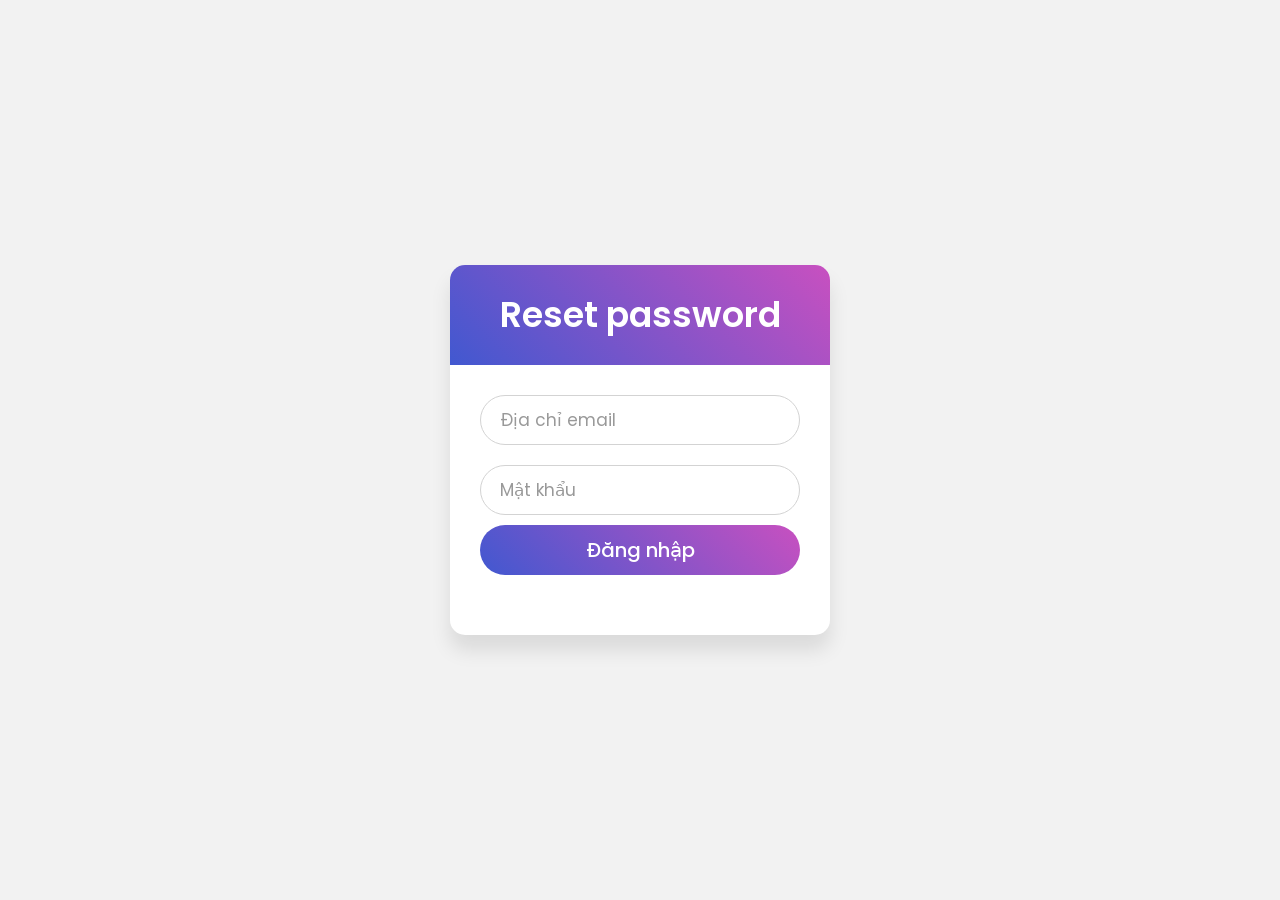
<file: templates/forgotpassword.html>
<!DOCTYPE html>
<html lang="en">
<head>
    <meta charset="UTF-8">
    <meta name="viewport" content="width=device-width, initial-scale=1.0">
    <title>Xác nhận email</title>
    <style>
        @import url('https://fonts.googleapis.com/css?family=Poppins:400,500,600,700&display=swap');

        * {
            margin: 0;
            padding: 0;
            box-sizing: border-box;
            font-family: 'Poppins', sans-serif;
        }

        html,
        body {
            display: grid;
            height: 100%;
            width: 100%;
            place-items: center;
            background: #f2f2f2;
            /* background: linear-gradient(-135deg, #c850c0, #4158d0); */
        }

        ::selection {
            background: #4158d0;
            color: #fff;
        }

        .wrapper {
            width: 380px;
            background: #fff;
            border-radius: 15px;
            box-shadow: 0px 15px 20px rgba(0, 0, 0, 0.1);
        }

        .wrapper .title {
            font-size: 35px;
            font-weight: 600;
            text-align: center;
            line-height: 100px;
            color: #fff;
            user-select: none;
            border-radius: 15px 15px 0 0;
            background: linear-gradient(-135deg, #c850c0, #4158d0);
        }

        .wrapper form {
            padding: 10px 30px 50px 30px;
        }

        .wrapper form .field {
            height: 50px;
            width: 100%;
            margin-top: 20px;
            position: relative;
        }

        .wrapper form .field input {
            height: 100%;
            width: 100%;
            outline: none;
            font-size: 17px;
            padding-left: 20px;
            border: 1px solid lightgrey;
            border-radius: 25px;
            transition: all 0.3s ease;
        }

        .wrapper form .field input:focus,
        form .field input:valid {
            border-color: #4158d0;
        }

        .wrapper form .field label {
            position: absolute;
            top: 50%;
            left: 20px;
            color: #999999;
            font-weight: 400;
            font-size: 17px;
            pointer-events: none;
            transform: translateY(-50%);
            transition: all 0.3s ease;
        }

        form .field input:focus~label,
        form .field input:valid~label {
            top: 0%;
            font-size: 16px;
            color: #4158d0;
            background: #fff;
            transform: translateY(-50%);
        }

        form .content {
            display: flex;
            width: 100%;
            height: 50px;
            font-size: 16px;
            align-items: center;
            justify-content: space-around;
        }

        form .content .checkbox {
            display: flex;
            align-items: center;
            justify-content: center;
        }

        form .content input {
            width: 15px;
            height: 15px;
            background: red;
        }

        form .content label {
            color: #262626;
            user-select: none;
            padding-left: 5px;
        }

        form .content .pass-link {
            color: "";
        }

        form .field input[type="submit"] {
            color: #fff;
            border: none;
            padding-left: 0;
            margin-top: -10px;
            font-size: 20px;
            font-weight: 500;
            cursor: pointer;
            background: linear-gradient(-135deg, #c850c0, #4158d0);
            transition: all 0.3s ease;
        }

        form .field input[type="submit"]:active {
            transform: scale(0.95);
        }

        form .signup-link {
            color: #262626;
            margin-top: 20px;
            text-align: center;
        }

        form .pass-link a,
        form .signup-link a {
            color: #4158d0;
            text-decoration: none;
        }

        form .pass-link a:hover,
        form .signup-link a:hover {
            text-decoration: underline;
        }
    </style>
</head>
<body>
    <div class="wrapper">
        <div class="title">
            Reset password
        </div>
        <form action="#">
            <div class="field">
                <input id="input-email" type="text" required>
                <label>Địa chỉ email</label>
            </div>
            <div class="field">
                <input  id="input-password" type="password" required>
                <label>Mật khẩu</label>
            </div>

            <div class="field">
                <input id="btn-login" type="submit" value="Đăng nhập">
            </div>
        </form>
    </div>


    <script src="https://cdn.jsdelivr.net/npm/bootstrap@5.3.2/dist/js/bootstrap.bundle.min.js"
        integrity="sha384-C6RzsynM9kWDrMNeT87bh95OGNyZPhcTNXj1NW7RuBCsyN/o0jlpcV8Qyq46cDfL" crossorigin="anonymous">
    </script>
    <script src="https://cdn.jsdelivr.net/npm/@popperjs/core@2.9.2/dist/umd/popper.min.js"
        integrity="sha384-IQsoLXl5PILFhosVNubq5LC7Qb9DXgDA9i+tQ8Zj3iwWAwPtgFTxbJ8NT4GN1R8p" crossorigin="anonymous">
    </script>
    <script src="https://cdn.jsdelivr.net/npm/bootstrap@5.0.2/dist/js/bootstrap.min.js"
        integrity="sha384-cVKIPhGWiC2Al4u+LWgxfKTRIcfu0JTxR+EQDz/bgldoEyl4H0zUF0QKbrJ0EcQF" crossorigin="anonymous">
    </script>
    <script>

    </script>
</body>
</html>
</file>
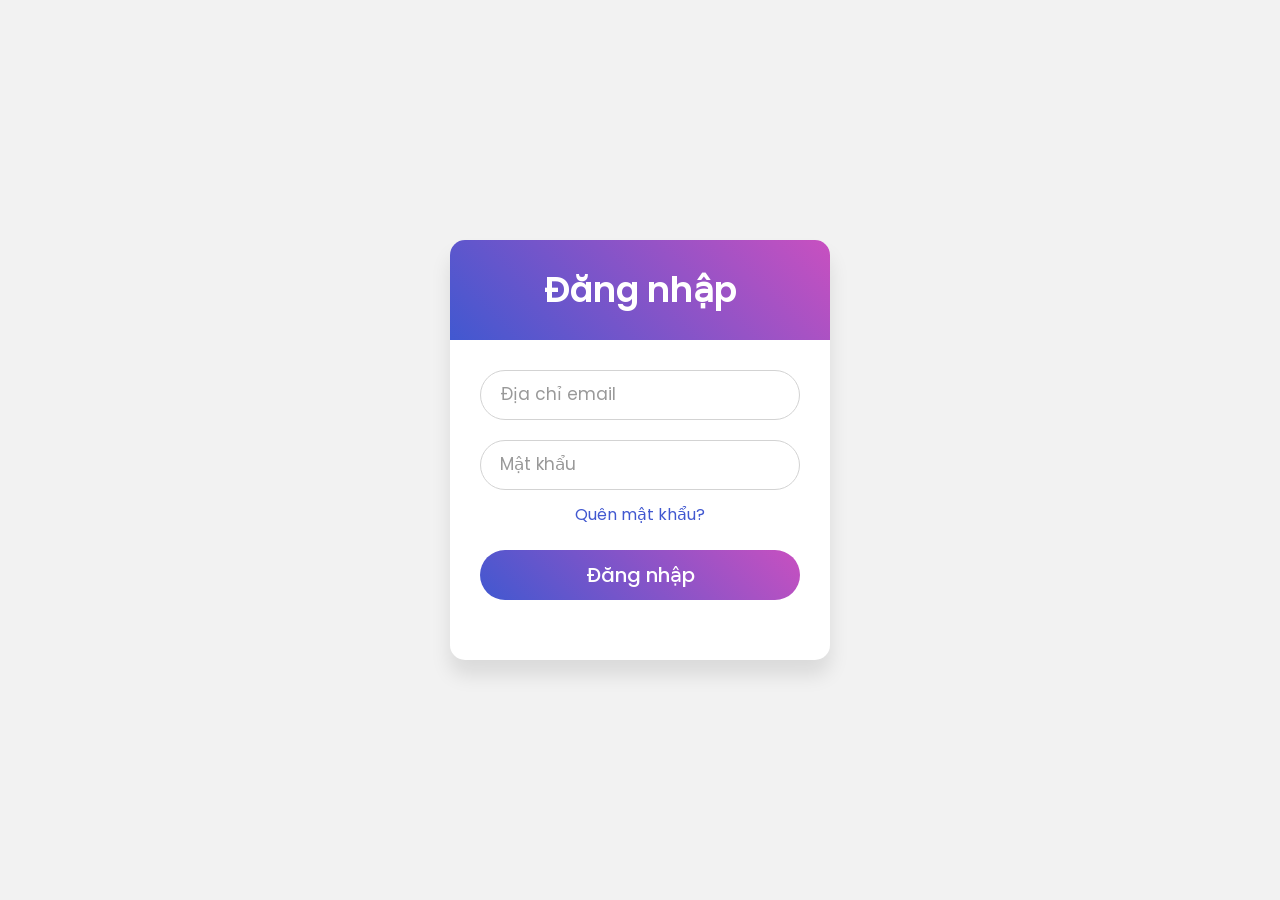
<file: templates/login.html>
<!DOCTYPE html>
<html lang="en">

<head>
    <meta charset="UTF-8">
    <meta name="viewport" content="width=device-width, initial-scale=1.0">
    <title>Đăng nhập</title>
    <link href="https://cdn.jsdelivr.net/npm/bootstrap@5.3.2/dist/css/bootstrap.min.css" rel="stylesheet"
        integrity="sha384-T3c6CoIi6uLrA9TneNEoa7RxnatzjcDSCmG1MXxSR1GAsXEV/Dwwykc2MPK8M2HN" crossorigin="anonymous">
    <!-- jquery  -->
    <script src="https://cdnjs.cloudflare.com/ajax/libs/jquery/3.7.1/jquery.min.js"
        integrity="sha512-v2CJ7UaYy4JwqLDIrZUI/4hqeoQieOmAZNXBeQyjo21dadnwR+8ZaIJVT8EE2iyI61OV8e6M8PP2/4hpQINQ/g=="
        crossorigin="anonymous" referrerpolicy="no-referrer"></script>
    <style>
        @import url('https://fonts.googleapis.com/css?family=Poppins:400,500,600,700&display=swap');

        * {
            margin: 0;
            padding: 0;
            box-sizing: border-box;
            font-family: 'Poppins', sans-serif;
        }

        html,
        body {
            display: grid;
            height: 100%;
            width: 100%;
            place-items: center;
            background: #f2f2f2;
            /* background: linear-gradient(-135deg, #c850c0, #4158d0); */
        }

        ::selection {
            background: #4158d0;
            color: #fff;
        }

        .wrapper {
            width: 380px;
            background: #fff;
            border-radius: 15px;
            box-shadow: 0px 15px 20px rgba(0, 0, 0, 0.1);
        }

        .wrapper .title {
            font-size: 35px;
            font-weight: 600;
            text-align: center;
            line-height: 100px;
            color: #fff;
            user-select: none;
            border-radius: 15px 15px 0 0;
            background: linear-gradient(-135deg, #c850c0, #4158d0);
        }

        .wrapper form {
            padding: 10px 30px 50px 30px;
        }

        .wrapper form .field {
            height: 50px;
            width: 100%;
            margin-top: 20px;
            position: relative;
        }

        .wrapper form .field input {
            height: 100%;
            width: 100%;
            outline: none;
            font-size: 17px;
            padding-left: 20px;
            border: 1px solid lightgrey;
            border-radius: 25px;
            transition: all 0.3s ease;
        }

        .wrapper form .field input:focus,
        form .field input:valid {
            border-color: #4158d0;
        }

        .wrapper form .field label {
            position: absolute;
            top: 50%;
            left: 20px;
            color: #999999;
            font-weight: 400;
            font-size: 17px;
            pointer-events: none;
            transform: translateY(-50%);
            transition: all 0.3s ease;
        }

        form .field input:focus~label,
        form .field input:valid~label {
            top: 0%;
            font-size: 16px;
            color: #4158d0;
            background: #fff;
            transform: translateY(-50%);
        }

        form .content {
            display: flex;
            width: 100%;
            height: 50px;
            font-size: 16px;
            align-items: center;
            justify-content: space-around;
        }

        form .content .checkbox {
            display: flex;
            align-items: center;
            justify-content: center;
        }

        form .content input {
            width: 15px;
            height: 15px;
            background: red;
        }

        form .content label {
            color: #262626;
            user-select: none;
            padding-left: 5px;
        }

        form .content .pass-link {
            color: "";
        }

        form .field input[type="submit"] {
            color: #fff;
            border: none;
            padding-left: 0;
            margin-top: -10px;
            font-size: 20px;
            font-weight: 500;
            cursor: pointer;
            background: linear-gradient(-135deg, #c850c0, #4158d0);
            transition: all 0.3s ease;
        }

        form .field input[type="submit"]:active {
            transform: scale(0.95);
        }

        form .signup-link {
            color: #262626;
            margin-top: 20px;
            text-align: center;
        }

        form .pass-link a,
        form .signup-link a {
            color: #4158d0;
            text-decoration: none;
        }

        form .pass-link a:hover,
        form .signup-link a:hover {
            text-decoration: underline;
        }
    </style>
</head>

<body>
    <!-- <div>
        <input id="input-email" type="text" placeholder="Nhập địa chỉ email">
        <input id="input-password" type="password" placeholder="Nhập mật khẩu">
        <button id="btn-login">Đăng nhập</button>
        <button id="btn-resetpass" >Quên mật khẩu</button>
    </div> -->

    <div class="wrapper">
        <div class="title">
            Đăng nhập
        </div>
        <form action="#">
            <div class="field">
                <input id="input-email" type="text" required>
                <label>Địa chỉ email</label>
            </div>
            <div class="field">
                <input  id="input-password" type="password" required>
                <label>Mật khẩu</label>
            </div>
            <div class="content">
                <div class="pass-link">
                    <a href="/forgotpassword">Quên mật khẩu?</a>
                </div>
            </div>
            <div class="field">
                <input id="btn-login" type="submit" value="Đăng nhập">
            </div>
        </form>
    </div>

    <script>
        $('#btn-login').click(function (e) {
            e.preventDefault()
            var inputEmail = $('#input-email').val()
            var inputPassword = $('#input-password').val()
            data_send = {
                'inputEmail': inputEmail,
                'inputPassword': inputPassword
            }
            $.ajax({
                type: 'POST',
                url: '/handleLogin',
                contentType: 'application/json',
                data: JSON.stringify(data_send),
                success: function (response) {
                    if (response.mess=='no_user') {
                        alert("Email khong ton tai")
                    } else if(response.mess == 'error_pass') {
                        alert("Sai mat khau")
                    } else { //login success
                        window.location.href = response.redirect_url;
                    }
                },
                error: function (err) {
                    console.log(err)
                }
            });
        })
    </script>
   

    <script src="https://cdn.jsdelivr.net/npm/bootstrap@5.3.2/dist/js/bootstrap.bundle.min.js"
        integrity="sha384-C6RzsynM9kWDrMNeT87bh95OGNyZPhcTNXj1NW7RuBCsyN/o0jlpcV8Qyq46cDfL" crossorigin="anonymous">
    </script>
    <script src="https://cdn.jsdelivr.net/npm/@popperjs/core@2.9.2/dist/umd/popper.min.js"
        integrity="sha384-IQsoLXl5PILFhosVNubq5LC7Qb9DXgDA9i+tQ8Zj3iwWAwPtgFTxbJ8NT4GN1R8p" crossorigin="anonymous">
    </script>
    <script src="https://cdn.jsdelivr.net/npm/bootstrap@5.0.2/dist/js/bootstrap.min.js"
        integrity="sha384-cVKIPhGWiC2Al4u+LWgxfKTRIcfu0JTxR+EQDz/bgldoEyl4H0zUF0QKbrJ0EcQF" crossorigin="anonymous">
    </script>
</body>

</html>
</file>
